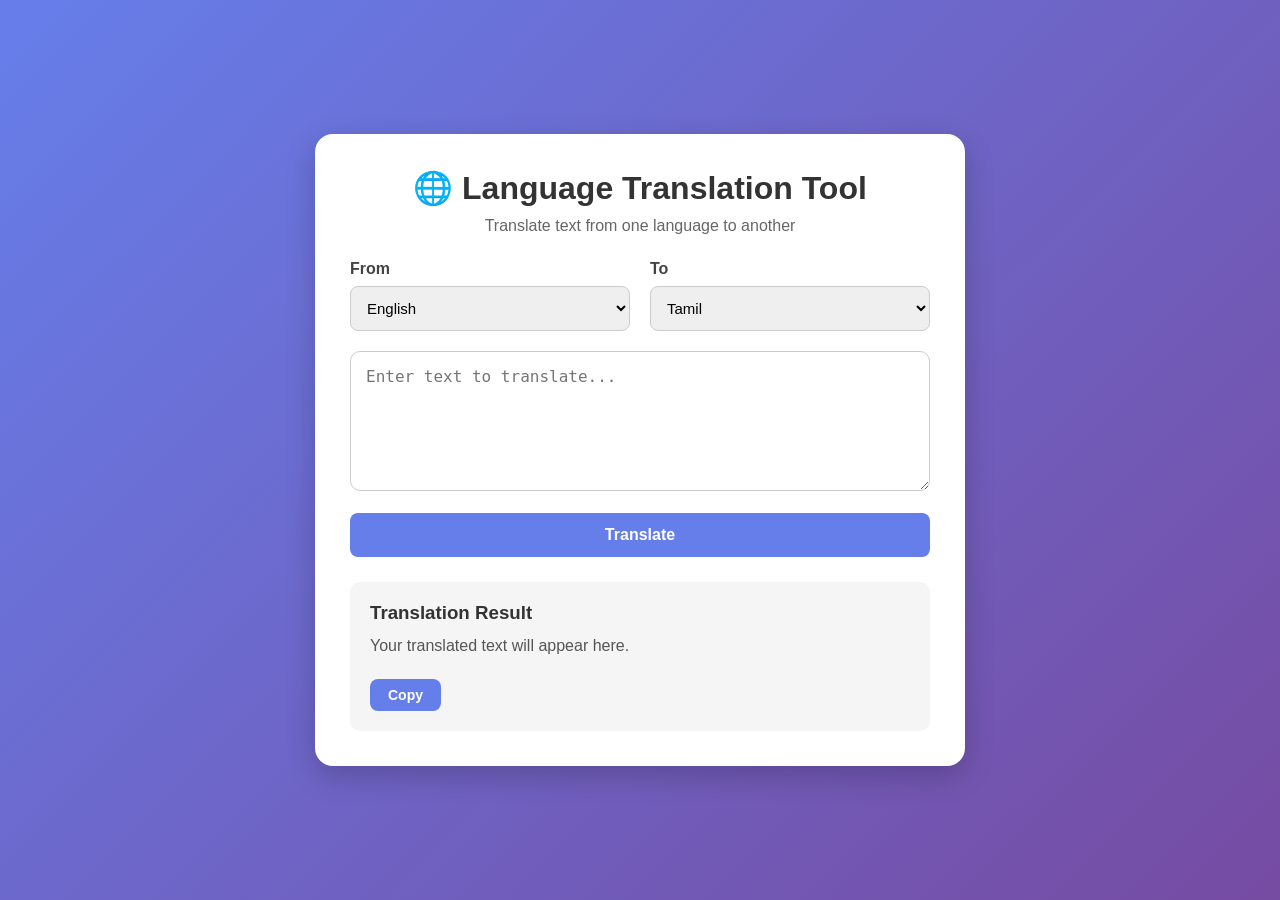
<file: index.html>
<!DOCTYPE html>
<html lang="en">
<head>
    <meta charset="UTF-8">
    <meta name="viewport" content="width=device-width, initial-scale=1.0">
    <title>Language Translation Tool</title>
    <link rel="stylesheet" href="style.css">
</head>
<body>

    <div class="container">
        <h1>🌐 Language Translation Tool</h1>
        <p>Translate text from one language to another</p>

        <div class="language-box">
            <div>
                <label for="sourceLanguage">From</label>
                <select id="sourceLanguage">
                    <option value="en">English</option>
                    <option value="ta">Tamil</option>
                    <option value="hi">Hindi</option>
                    <option value="fr">French</option>
                    <option value="es">Spanish</option>
                    <option value="de">German</option>
                </select>
            </div>

            <div>
                <label for="targetLanguage">To</label>
                <select id="targetLanguage">
                    <option value="ta">Tamil</option>
                    <option value="en">English</option>
                    <option value="hi">Hindi</option>
                    <option value="fr">French</option>
                    <option value="es">Spanish</option>
                    <option value="de">German</option>
                </select>
            </div>
        </div>

        <textarea id="inputText" placeholder="Enter text to translate..."></textarea>

        <button onclick="translateText()">Translate</button>

        <div class="result-box">
            <h3>Translation Result</h3>
            <p id="result">Your translated text will appear here.</p>
            <button class="copy-btn" onclick="copyText()">Copy</button>
        </div>
    </div>

    <script src="script.js"></script>
</body>
</html>
</file>
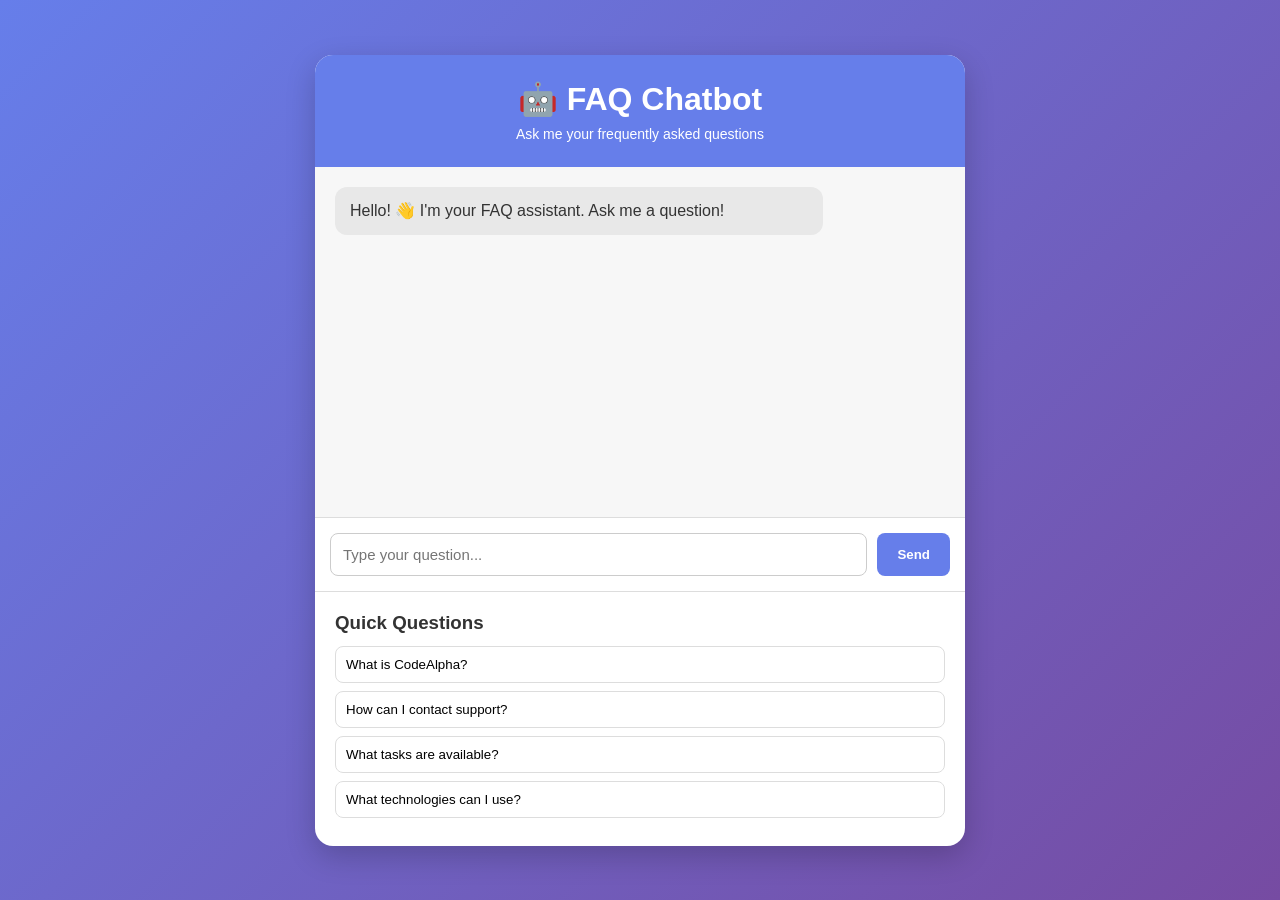
<file: CodeAlpha_FAQChatbot/index.html>
<!DOCTYPE html>
<html lang="en">
<head>
    <meta charset="UTF-8">
    <meta name="viewport" content="width=device-width, initial-scale=1.0">
    <title>FAQ Chatbot</title>
    <link rel="stylesheet" href="style.css">
</head>
<body>

    <div class="chat-container">
        <div class="chat-header">
            <h1>🤖 FAQ Chatbot</h1>
            <p>Ask me your frequently asked questions</p>
        </div>

        <div id="chatBox" class="chat-box">
            <div class="bot-message">
                Hello! 👋 I'm your FAQ assistant. Ask me a question!
            </div>
        </div>

        <div class="input-area">
            <input
                type="text"
                id="userInput"
                placeholder="Type your question..."
                autocomplete="off"
            >
            <button onclick="sendMessage()">Send</button>
        </div>

        <div class="faq-section">
            <h3>Quick Questions</h3>

            <button onclick="askQuestion('What is CodeAlpha?')">
                What is CodeAlpha?
            </button>

            <button onclick="askQuestion('How can I contact support?')">
                How can I contact support?
            </button>

            <button onclick="askQuestion('What tasks are available?')">
                What tasks are available?
            </button>

            <button onclick="askQuestion('What technologies can I use?')">
                What technologies can I use?
            </button>
        </div>
    </div>

    <script src="script.js"></script>
</body>
</html>
</file>
<file: style.css>
* {
    box-sizing: border-box;
    margin: 0;
    padding: 0;
}

body {
    font-family: Arial, sans-serif;
    background: linear-gradient(135deg, #667eea, #764ba2);
    min-height: 100vh;
    display: flex;
    justify-content: center;
    align-items: center;
    padding: 20px;
}

.container {
    background: white;
    width: 100%;
    max-width: 650px;
    padding: 35px;
    border-radius: 18px;
    box-shadow: 0 10px 30px rgba(0, 0, 0, 0.2);
    text-align: center;
}

h1 {
    color: #333;
    margin-bottom: 10px;
}

.container > p {
    color: #666;
    margin-bottom: 25px;
}

.language-box {
    display: flex;
    gap: 20px;
    margin-bottom: 20px;
}

.language-box div {
    flex: 1;
    text-align: left;
}

label {
    display: block;
    margin-bottom: 8px;
    font-weight: bold;
    color: #444;
}

select {
    width: 100%;
    padding: 12px;
    border: 1px solid #ccc;
    border-radius: 8px;
    font-size: 15px;
}

textarea {
    width: 100%;
    height: 140px;
    padding: 15px;
    border: 1px solid #ccc;
    border-radius: 10px;
    resize: vertical;
    font-size: 16px;
    margin-bottom: 18px;
}

button {
    width: 100%;
    padding: 13px;
    border: none;
    border-radius: 8px;
    background: #667eea;
    color: white;
    font-size: 16px;
    font-weight: bold;
    cursor: pointer;
}

button:hover {
    background: #5568d8;
}

.result-box {
    margin-top: 25px;
    padding: 20px;
    background: #f5f5f5;
    border-radius: 10px;
    text-align: left;
}

.result-box h3 {
    margin-bottom: 10px;
    color: #333;
}

#result {
    min-height: 30px;
    color: #555;
    margin-bottom: 15px;
    line-height: 1.5;
}

.copy-btn {
    width: auto;
    padding: 8px 18px;
    font-size: 14px;
}

@media (max-width: 600px) {
    .language-box {
        flex-direction: column;
        gap: 12px;
    }

    .container {
        padding: 25px;
    }
}
</file>
<file: CodeAlpha_FAQChatbot/style.css>
* {
    box-sizing: border-box;
    margin: 0;
    padding: 0;
}

body {
    font-family: Arial, sans-serif;
    background: linear-gradient(135deg, #667eea, #764ba2);
    min-height: 100vh;
    display: flex;
    justify-content: center;
    align-items: center;
    padding: 20px;
}

.chat-container {
    width: 100%;
    max-width: 650px;
    background: white;
    border-radius: 18px;
    overflow: hidden;
    box-shadow: 0 10px 30px rgba(0, 0, 0, 0.2);
}

.chat-header {
    background: #667eea;
    color: white;
    text-align: center;
    padding: 25px;
}

.chat-header h1 {
    margin-bottom: 8px;
}

.chat-header p {
    font-size: 14px;
}

.chat-box {
    height: 350px;
    padding: 20px;
    overflow-y: auto;
    background: #f7f7f7;
}

.bot-message,
.user-message {
    max-width: 80%;
    padding: 12px 15px;
    margin-bottom: 12px;
    border-radius: 12px;
    line-height: 1.5;
}

.bot-message {
    background: #e8e8e8;
    color: #333;
    margin-right: auto;
}

.user-message {
    background: #667eea;
    color: white;
    margin-left: auto;
}

.input-area {
    display: flex;
    gap: 10px;
    padding: 15px;
    border-top: 1px solid #ddd;
}

#userInput {
    flex: 1;
    padding: 12px;
    border: 1px solid #ccc;
    border-radius: 8px;
    font-size: 15px;
}

.input-area button {
    padding: 12px 20px;
    border: none;
    border-radius: 8px;
    background: #667eea;
    color: white;
    font-weight: bold;
    cursor: pointer;
}

.input-area button:hover {
    background: #5568d8;
}

.faq-section {
    padding: 20px;
    border-top: 1px solid #ddd;
}

.faq-section h3 {
    margin-bottom: 12px;
    color: #333;
}

.faq-section button {
    width: 100%;
    padding: 10px;
    margin-bottom: 8px;
    border: 1px solid #ddd;
    border-radius: 8px;
    background: white;
    cursor: pointer;
    text-align: left;
}

.faq-section button:hover {
    background: #f0f0f0;
}

@media (max-width: 600px) {
    .chat-container {
        border-radius: 10px;
    }

    .chat-box {
        height: 300px;
    }

    .bot-message,
    .user-message {
        max-width: 90%;
    }
}
</file>
